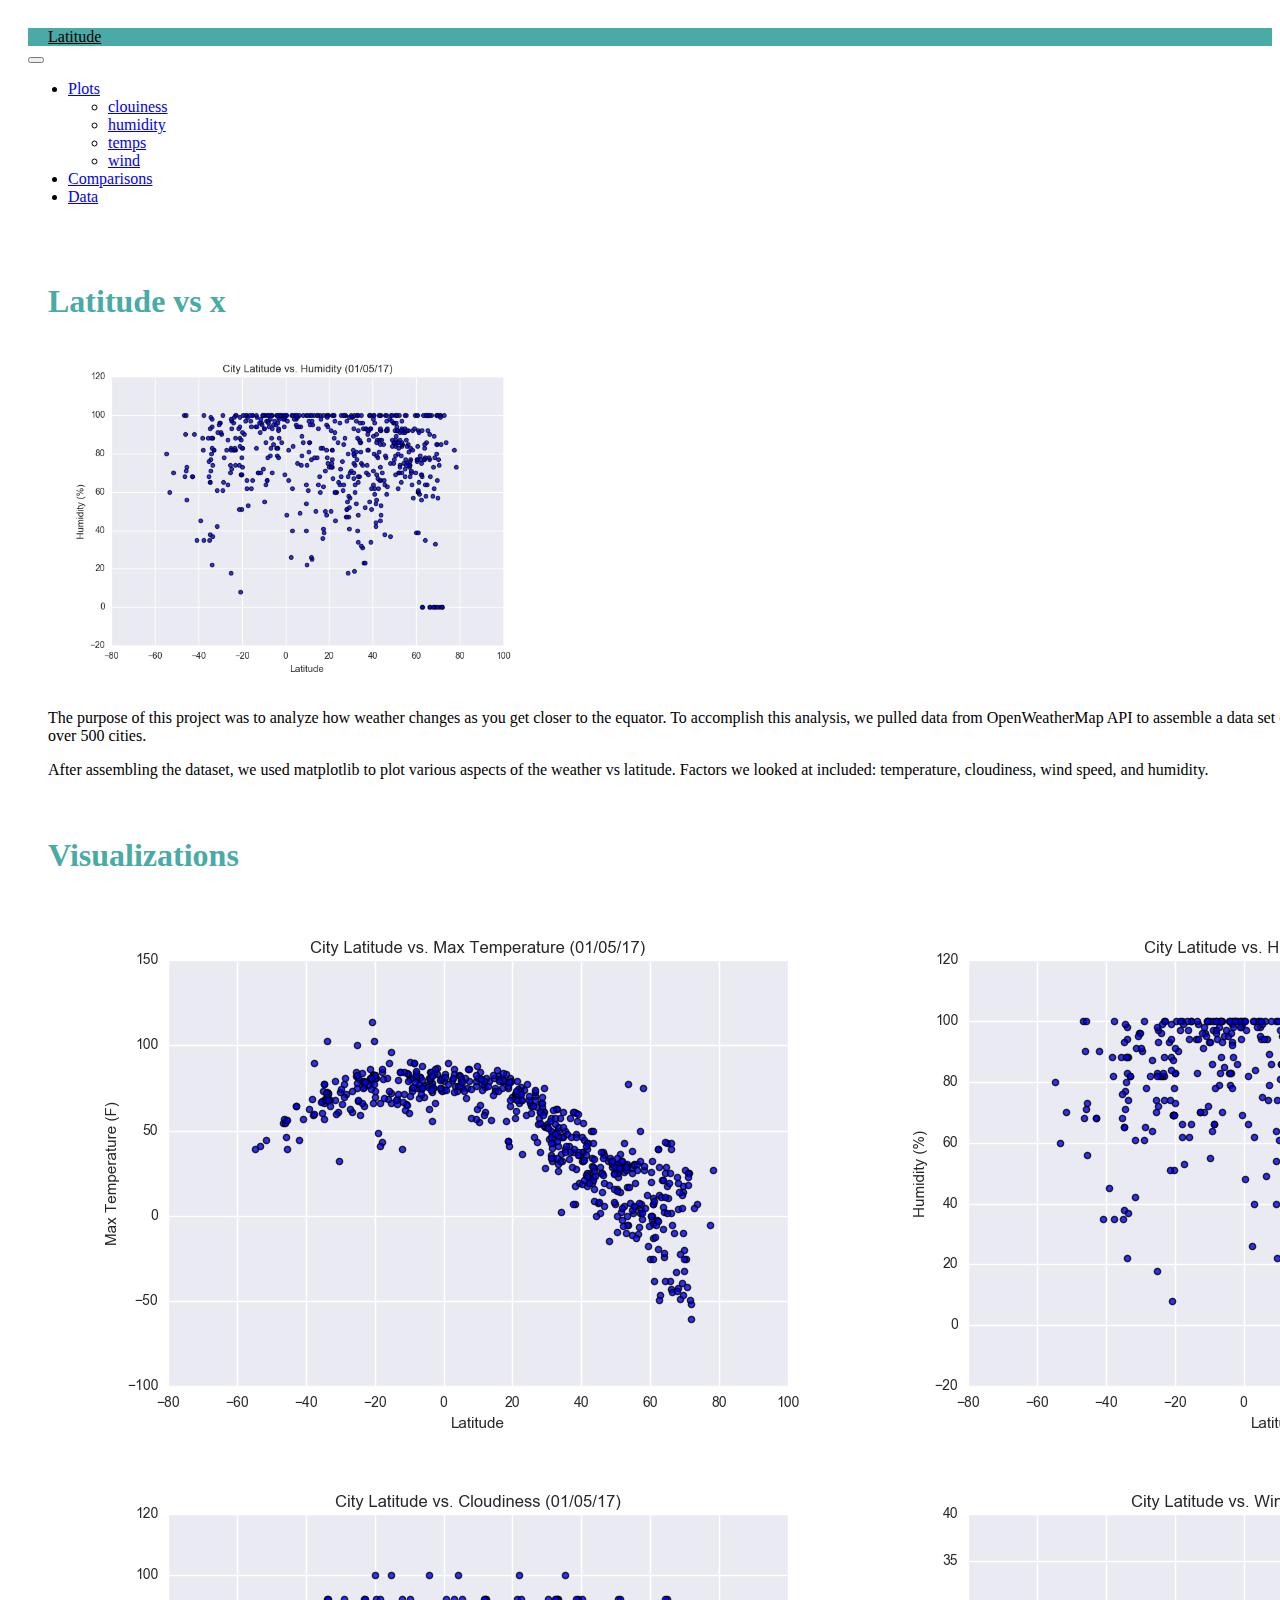
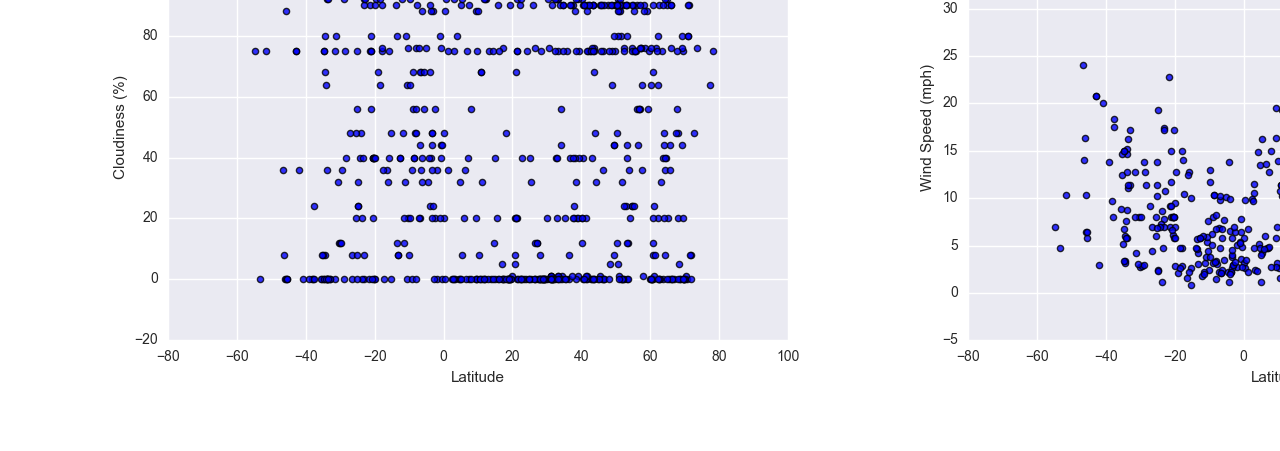
<file: index.html>
<!DOCTYPE html>
<html lang="en">

<head>
  <meta charset="UTF-8">
  <meta name="viewport" content="width=device-width, initial-scale=1">
  <link href="https://cdn.jsdelivr.net/npm/bootstrap@5.0.2/dist/css/bootstrap.min.css" rel="stylesheet" integrity="sha384-EVSTQN3/azprG1Anm3QDgpJLIm9Nao0Yz1ztcQTwFspd3yD65VohhpuuCOmLASjC" crossorigin="anonymous">
  <link href="style.css" rel="stylesheet" type="text/css">
  <script src="https://cdn.jsdelivr.net/npm/bootstrap@5.0.2/dist/js/bootstrap.bundle.min.js" integrity="sha384-MrcW6ZMFYlzcLA8Nl+NtUVF0sA7MsXsP1UyJoMp4YLEuNSfAP+JcXn/tWtIaxVXM" crossorigin="anonymous"></script>

</head>

<body>
  <!--navbar for each page-->
  <nav class="navbar navbar-expand-md navbar-light">
    <div class="container-fluid">
      <div class="bggreen row">
        <a class="navbar-brand" href='index.html' style="color: #000">Latitude</a>
      </div>
      <button class="navbar-toggler" type="button" data-bs-toggle="collapse" data-bs-target="#navbarSupportedContent" aria-controls="navbarSupportedContent" aria-expanded="false" aria-label="Toggle navigation">
        <span class="navbar-toggler-icon"></span>
      </button>
      <div class="collapse navbar-collapse" id="navbarSupportedContent">
        <ul class="navbar-nav me-auto mb-2 mb-lg-0">
          <li class="nav-item dropdown">
            <a class="nav-link dropdown-toggle" href="#" id="navbarDropdown" role="button" data-bs-toggle="dropdown" aria-expanded="false">
              Plots
            </a>
            <ul class="dropdown-menu" aria-labelledby="navbarDropdown">
              <li><a class="dropdown-item" href="cloudiness.html">clouiness</a></li>
              <li><a class="dropdown-item" href="humidity.html">humidity</a></li>
              <li><a class="dropdown-item" href="max_temperature.html">temps</a></li>
              <li><a class="dropdown-item" href="wind_speed.html">wind</a></li>
            </ul>
          </li>
          <li class="nav-item">
            <a class="nav-link" href="comparisons.html" tabindex="1" aria-disabled="true">Comparisons</a>
          </li>
          <li class="nav-item">
            <a class="nav-link " href="data.html" tabindex="1" aria-disabled="true">Data</a>
          </li>
        </ul>
      </div>
    </div>
  </nav>

  <!-- visual and description-->
  <div class="container">
    <div class="row">
      <div class="row col-lg-8 col-md-8 col-sm-12">
        <div class="container">
          <h1 class="text-left">Latitude vs x</h1>
          <img src="assets/images/Fig2.png" width=40%; ></img>
          <p>The purpose of this project was to analyze how weather changes
            as you get closer to the equator.  To accomplish this analysis, we pulled data
            from OpenWeatherMap API to assemble a data set on over 500 cities.
          </p>
          <p>After assembling the dataset, we used matplotlib to plot various aspects
            of the weather vs latitude.  Factors we looked at included: temperature, cloudiness,
            wind speed, and humidity.
          </p>
        </div>
      </div>
      <!--images-->
      <div class="col-lg-4 col-md-4 col-sm-12 ">
        <div class="container">
          <h1 class="text-center">Visualizations</h1>
          <div class="container">
            <div class="row visualizations">
              <div class="col">
                <a href="max_temperature.html"> <img src="assets/images/Fig1.png" class="img-fluid"> </img></a>
              </div>
              <div class="col">
                <a href="humidity.html"> <img src="assets/images/Fig2.png" class="img-fluid"> </img></a>
              </div>
              <div class="col">
                <a href="cloudiness.html"> <img src="assets/images/Fig3.png" class="img-fluid"> </img></a>
              </div>
              <div class="col">
                <a href="wind_speed.html"> <img src="assets/images/Fig4.png" class="img-fluid"> </img></a>
              </div>
            </div>
          </div>
        </div>
      </div>
    </div>        
  </div>

    <script src="https://code.jquery.com/jquery-3.3.1.slim.min.js" integrity="sha384-q8i/X+965DzO0rT7abK41JStQIAqVgRVzpbzo5smXKp4YfRvH+8abtTE1Pi6jizo" crossorigin="anonymous"></script>
    <script src="https://cdnjs.cloudflare.com/ajax/libs/popper.js/1.14.7/umd/popper.min.js" integrity="sha384-UO2eT0CpHqdSJQ6hJty5KVphtPhzWj9WO1clHTMGa3JDZwrnQq4sF86dIHNDz0W1" crossorigin="anonymous"></script>
    <script src="https://stackpath.bootstrapcdn.com/bootstrap/4.3.1/js/bootstrap.min.js" integrity="sha384-JjSmVgyd0p3pXB1rRibZUAYoIIy6OrQ6VrjIEaFf/nJGzIxFDsf4x0xIM+B07jRM" crossorigin="anonymous"></script>
</body>
</html>
</file>
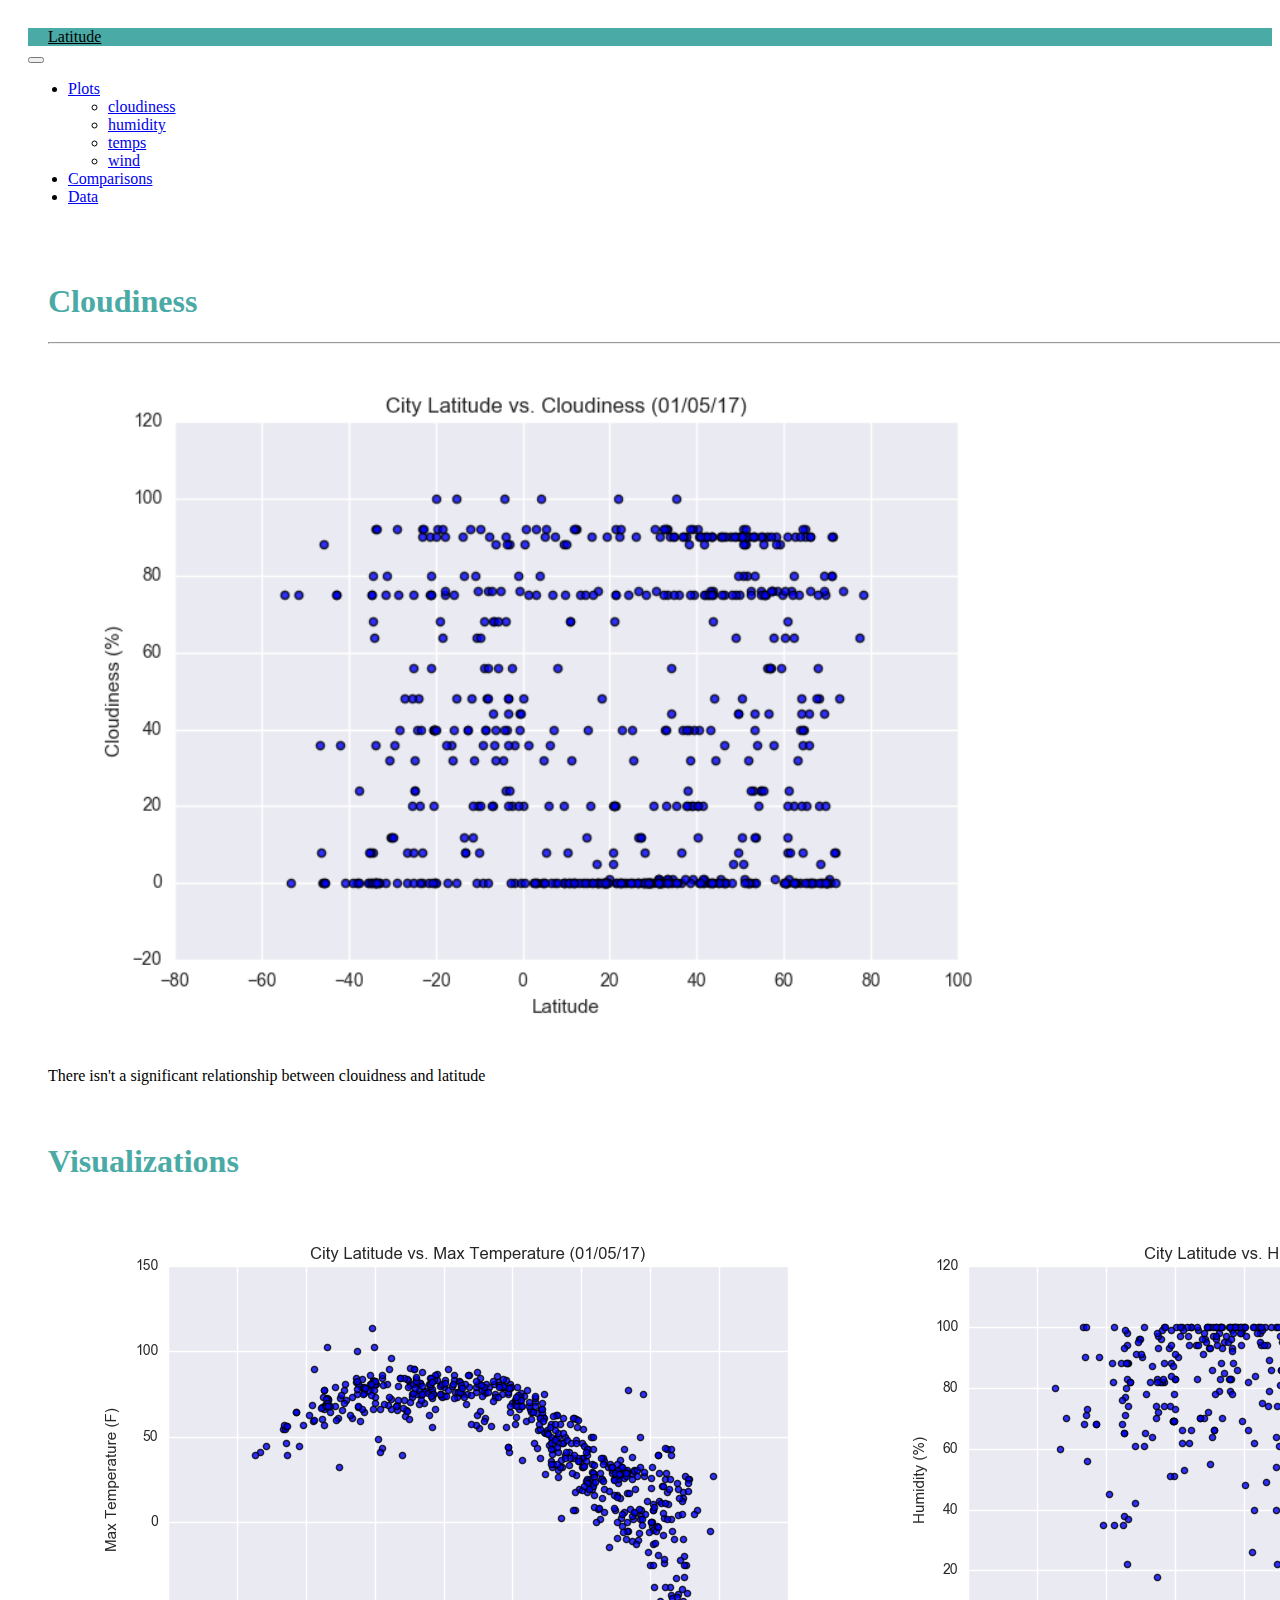
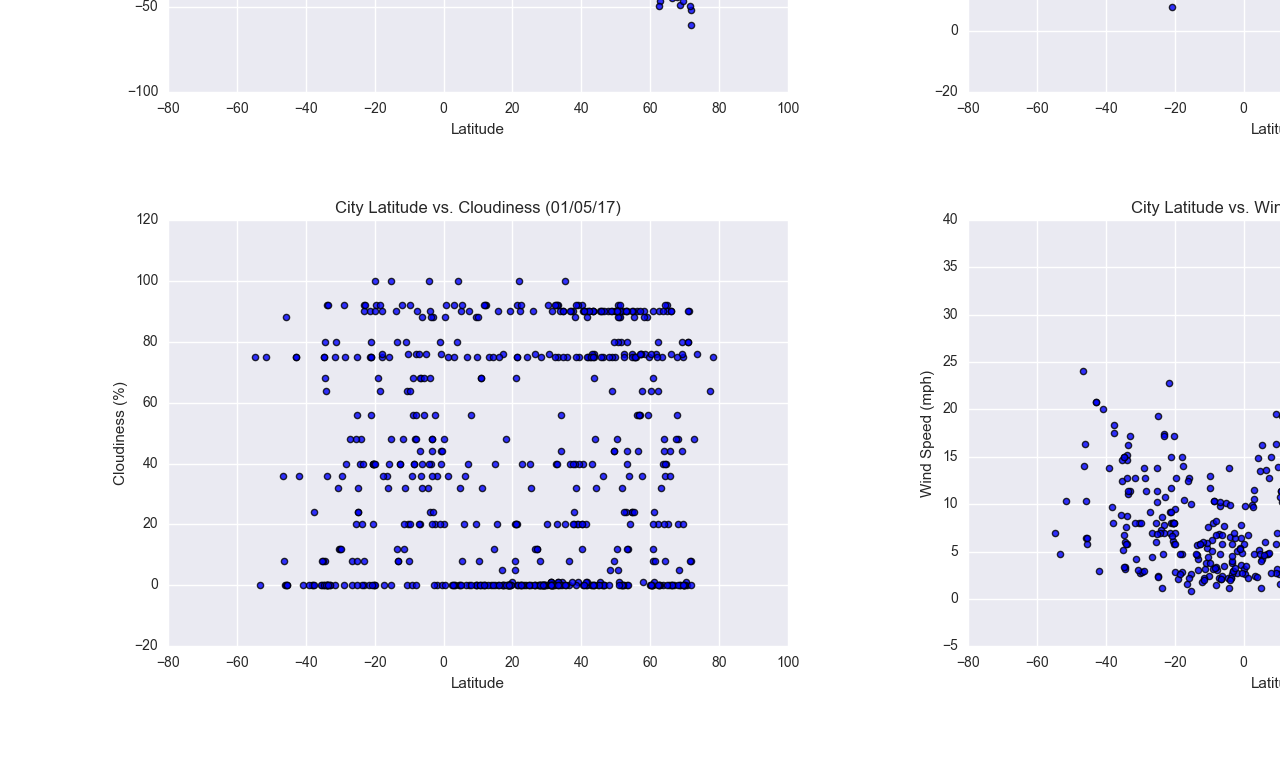
<file: cloudiness.html>
<!DOCTYPE html>
<html lang="en">

<head>
  <meta charset="UTF-8">
  <meta name="viewport" content="width=device-width, initial-scale=1">
  <link href="https://cdn.jsdelivr.net/npm/bootstrap@5.0.2/dist/css/bootstrap.min.css" rel="stylesheet" integrity="sha384-EVSTQN3/azprG1Anm3QDgpJLIm9Nao0Yz1ztcQTwFspd3yD65VohhpuuCOmLASjC" crossorigin="anonymous">
  <link href="style.css" rel="stylesheet" type="text/css">
  <script src="https://cdn.jsdelivr.net/npm/bootstrap@5.0.2/dist/js/bootstrap.bundle.min.js" integrity="sha384-MrcW6ZMFYlzcLA8Nl+NtUVF0sA7MsXsP1UyJoMp4YLEuNSfAP+JcXn/tWtIaxVXM" crossorigin="anonymous"></script>

</head>

<body>
  <!--navbar for each page-->
  <nav class="navbar navbar-expand-md navbar-light">
    <div class="container-fluid">
      <div class="bggreen row">
        <a class="navbar-brand" href='index.html' style="color: #000">Latitude</a>
      </div>
      <button class="navbar-toggler" type="button" data-bs-toggle="collapse" data-bs-target="#navbarSupportedContent" aria-controls="navbarSupportedContent" aria-expanded="false" aria-label="Toggle navigation">
        <span class="navbar-toggler-icon"></span>
      </button>
      <div class="collapse navbar-collapse" id="navbarSupportedContent">
        <ul class="navbar-nav me-auto mb-2 mb-lg-0">
          <li class="nav-item dropdown">
            <a class="nav-link dropdown-toggle" href="#" id="navbarDropdown" role="button" data-bs-toggle="dropdown" aria-expanded="false">
              Plots
            </a>
            <ul class="dropdown-menu" aria-labelledby="navbarDropdown">
              <li><a class="dropdown-item" href="cloudiness.html">cloudiness</a></li>
              <li><a class="dropdown-item" href="humidity.html">humidity</a></li>
              <li><a class="dropdown-item" href="max_temperature.html">temps</a></li>
              <li><a class="dropdown-item" href="wind_speed.html">wind</a></li>
            </ul>
          </li>
          <li class="nav-item">
            <a class="nav-link" href="comparisons.html" tabindex="1" aria-disabled="true">Comparisons</a>
          </li>
          <li class="nav-item">
            <a class="nav-link " href="data.html" tabindex="1" aria-disabled="true">Data</a>
          </li>
        </ul>
      </div>
    </div>
  </nav>

  <!-- visual and description-->
  <div class="container">
    <div class="row">
      <div class="row col-lg-8 col-md-8 col-sm-12">
        <div class="container">
          <h1 class="text-left">Cloudiness</h1>
          <hr>
          <img src="assets/images/Fig3.png" width=80%; ></img>
          <p>There isn't a significant relationship between clouidness and latitude</p>
        </div>
      </div>
      <!--images-->
      <div class="col-lg-4 col-md-4 col-sm-12 ">
        <div class="container">
          <h1 class="text-center">Visualizations</h1>
          <div class="container">
            <div class="row visualizations">
              <div class="col">
                <a href="max_temperature.html"> <img src="assets/images/Fig1.png" class="img-fluid"> </img></a>
              </div>
              <div class="col">
                <a href="humidity.html"> <img src="assets/images/Fig2.png" class="img-fluid"> </img></a>
              </div>
              <div class="col">
                <a href="cloudiness.html"> <img src="assets/images/Fig3.png" class="img-fluid"> </img></a>
              </div>
              <div class="col">
                <a href="wind_speed.html"> <img src="assets/images/Fig4.png" class="img-fluid"> </img></a>
              </div>
            </div>
          </div>
        </div>
      </div>
    </div>        
  </div>

    <script src="https://code.jquery.com/jquery-3.3.1.slim.min.js" integrity="sha384-q8i/X+965DzO0rT7abK41JStQIAqVgRVzpbzo5smXKp4YfRvH+8abtTE1Pi6jizo" crossorigin="anonymous"></script>
    <script src="https://cdnjs.cloudflare.com/ajax/libs/popper.js/1.14.7/umd/popper.min.js" integrity="sha384-UO2eT0CpHqdSJQ6hJty5KVphtPhzWj9WO1clHTMGa3JDZwrnQq4sF86dIHNDz0W1" crossorigin="anonymous"></script>
    <script src="https://stackpath.bootstrapcdn.com/bootstrap/4.3.1/js/bootstrap.min.js" integrity="sha384-JjSmVgyd0p3pXB1rRibZUAYoIIy6OrQ6VrjIEaFf/nJGzIxFDsf4x0xIM+B07jRM" crossorigin="anonymous"></script>
</body>
</html>
</file>
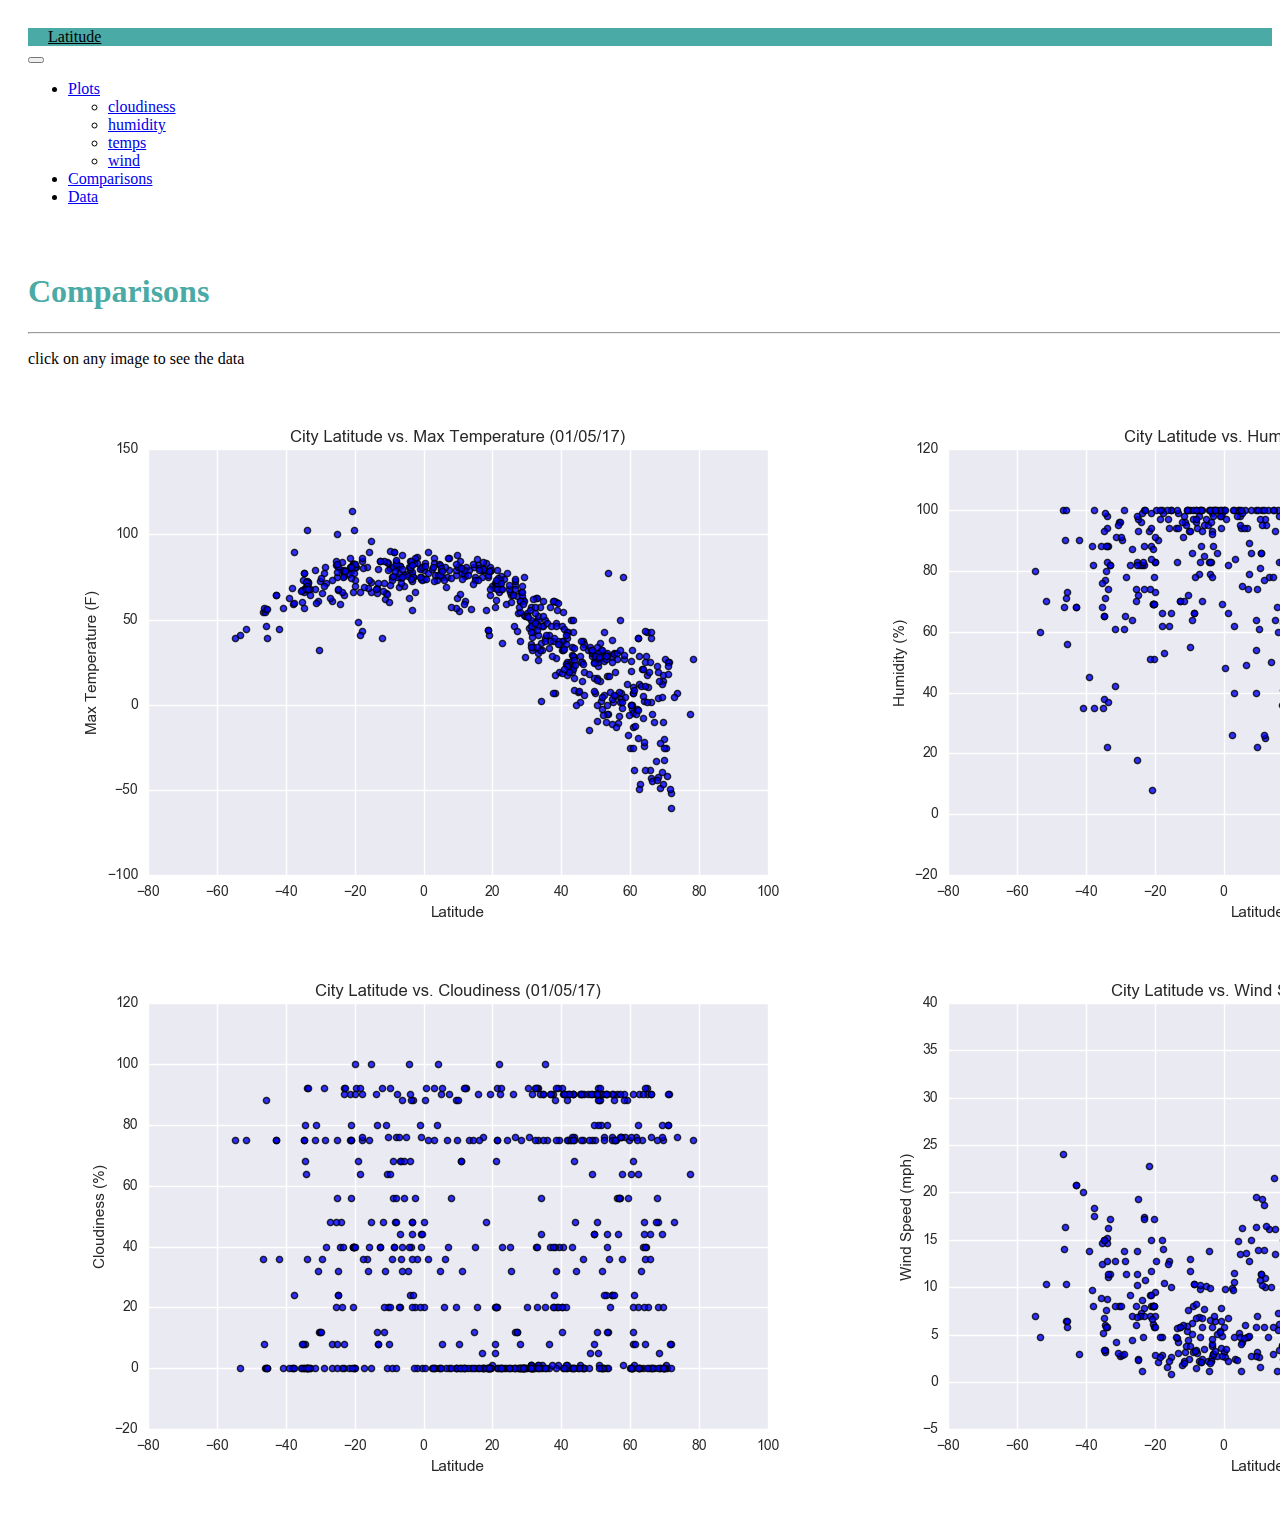
<file: comparisons.html>
<!DOCTYPE html>
<html lang="en">

<head>
  <meta charset="UTF-8">
  <meta name="viewport" content="width=device-width, initial-scale=1">
  <link href="https://cdn.jsdelivr.net/npm/bootstrap@5.0.2/dist/css/bootstrap.min.css" rel="stylesheet" integrity="sha384-EVSTQN3/azprG1Anm3QDgpJLIm9Nao0Yz1ztcQTwFspd3yD65VohhpuuCOmLASjC" crossorigin="anonymous">
  <link href="style.css" rel="stylesheet" type="text/css">
  <script src="https://cdn.jsdelivr.net/npm/bootstrap@5.0.2/dist/js/bootstrap.bundle.min.js" integrity="sha384-MrcW6ZMFYlzcLA8Nl+NtUVF0sA7MsXsP1UyJoMp4YLEuNSfAP+JcXn/tWtIaxVXM" crossorigin="anonymous"></script>

</head>

<body>
  <!--navbar for each page-->
  <nav class="navbar navbar-expand-md navbar-light">
    <div class="container-fluid">
      <div class="bggreen row">
        <a class="navbar-brand" href='index.html' style="color: #000">Latitude</a>
      </div>
      <button class="navbar-toggler" type="button" data-bs-toggle="collapse" data-bs-target="#navbarSupportedContent" aria-controls="navbarSupportedContent" aria-expanded="false" aria-label="Toggle navigation">
        <span class="navbar-toggler-icon"></span>
      </button>
      <div class="collapse navbar-collapse" id="navbarSupportedContent">
        <ul class="navbar-nav me-auto mb-2 mb-lg-0">
          <li class="nav-item dropdown">
            <a class="nav-link dropdown-toggle" href="#" id="navbarDropdown" role="button" data-bs-toggle="dropdown" aria-expanded="false">
              Plots
            </a>
            <ul class="dropdown-menu" aria-labelledby="navbarDropdown">
              <li><a class="dropdown-item" href="cloudiness.html">cloudiness</a></li>
              <li><a class="dropdown-item" href="humidity.html">humidity</a></li>
              <li><a class="dropdown-item" href="max_temperature.html">temps</a></li>
              <li><a class="dropdown-item" href="wind_speed.html">wind</a></li>
            </ul>
          </li>
          <li class="nav-item">
            <a class="nav-link" href="comparisons.html" tabindex="1" aria-disabled="true">Comparisons</a>
          </li>
          <li class="nav-item">
            <a class="nav-link " href="data.html" tabindex="1" aria-disabled="true">Data</a>
          </li>
        </ul>
      </div>
    </div>
  </nav>

  <!-- visual and description-->
      <!--images-->
  <div class="row col-lg-8 col-md-8 col-sm-12">
    <div class="container">
      <h1 class="text-left">Comparisons</h1>
      <hr>
      <p>click on any image to see the data</p>
      <div class="container">
        <div class="row visualizations">
          <div class="col">
            <a href="max_temperature.html"> <img src="assets/images/Fig1.png" class="img-fluid"> </img></a>
          </div>
          <div class="col">
            <a href="humidity.html"> <img src="assets/images/Fig2.png" class="img-fluid"> </img></a>
          </div>
          <div class="col">
            <a href="cloudiness.html"> <img src="assets/images/Fig3.png" class="img-fluid"> </img></a>
          </div>
          <div class="col">
            <a href="wind_speed.html"> <img src="assets/images/Fig4.png" class="img-fluid"> </img></a>
          </div>
        </div>
      </div>
    </div>
  </div>  

    <script src="https://code.jquery.com/jquery-3.3.1.slim.min.js" integrity="sha384-q8i/X+965DzO0rT7abK41JStQIAqVgRVzpbzo5smXKp4YfRvH+8abtTE1Pi6jizo" crossorigin="anonymous"></script>
    <script src="https://cdnjs.cloudflare.com/ajax/libs/popper.js/1.14.7/umd/popper.min.js" integrity="sha384-UO2eT0CpHqdSJQ6hJty5KVphtPhzWj9WO1clHTMGa3JDZwrnQq4sF86dIHNDz0W1" crossorigin="anonymous"></script>
    <script src="https://stackpath.bootstrapcdn.com/bootstrap/4.3.1/js/bootstrap.min.js" integrity="sha384-JjSmVgyd0p3pXB1rRibZUAYoIIy6OrQ6VrjIEaFf/nJGzIxFDsf4x0xIM+B07jRM" crossorigin="anonymous"></script>
</body>
</html>
</file>
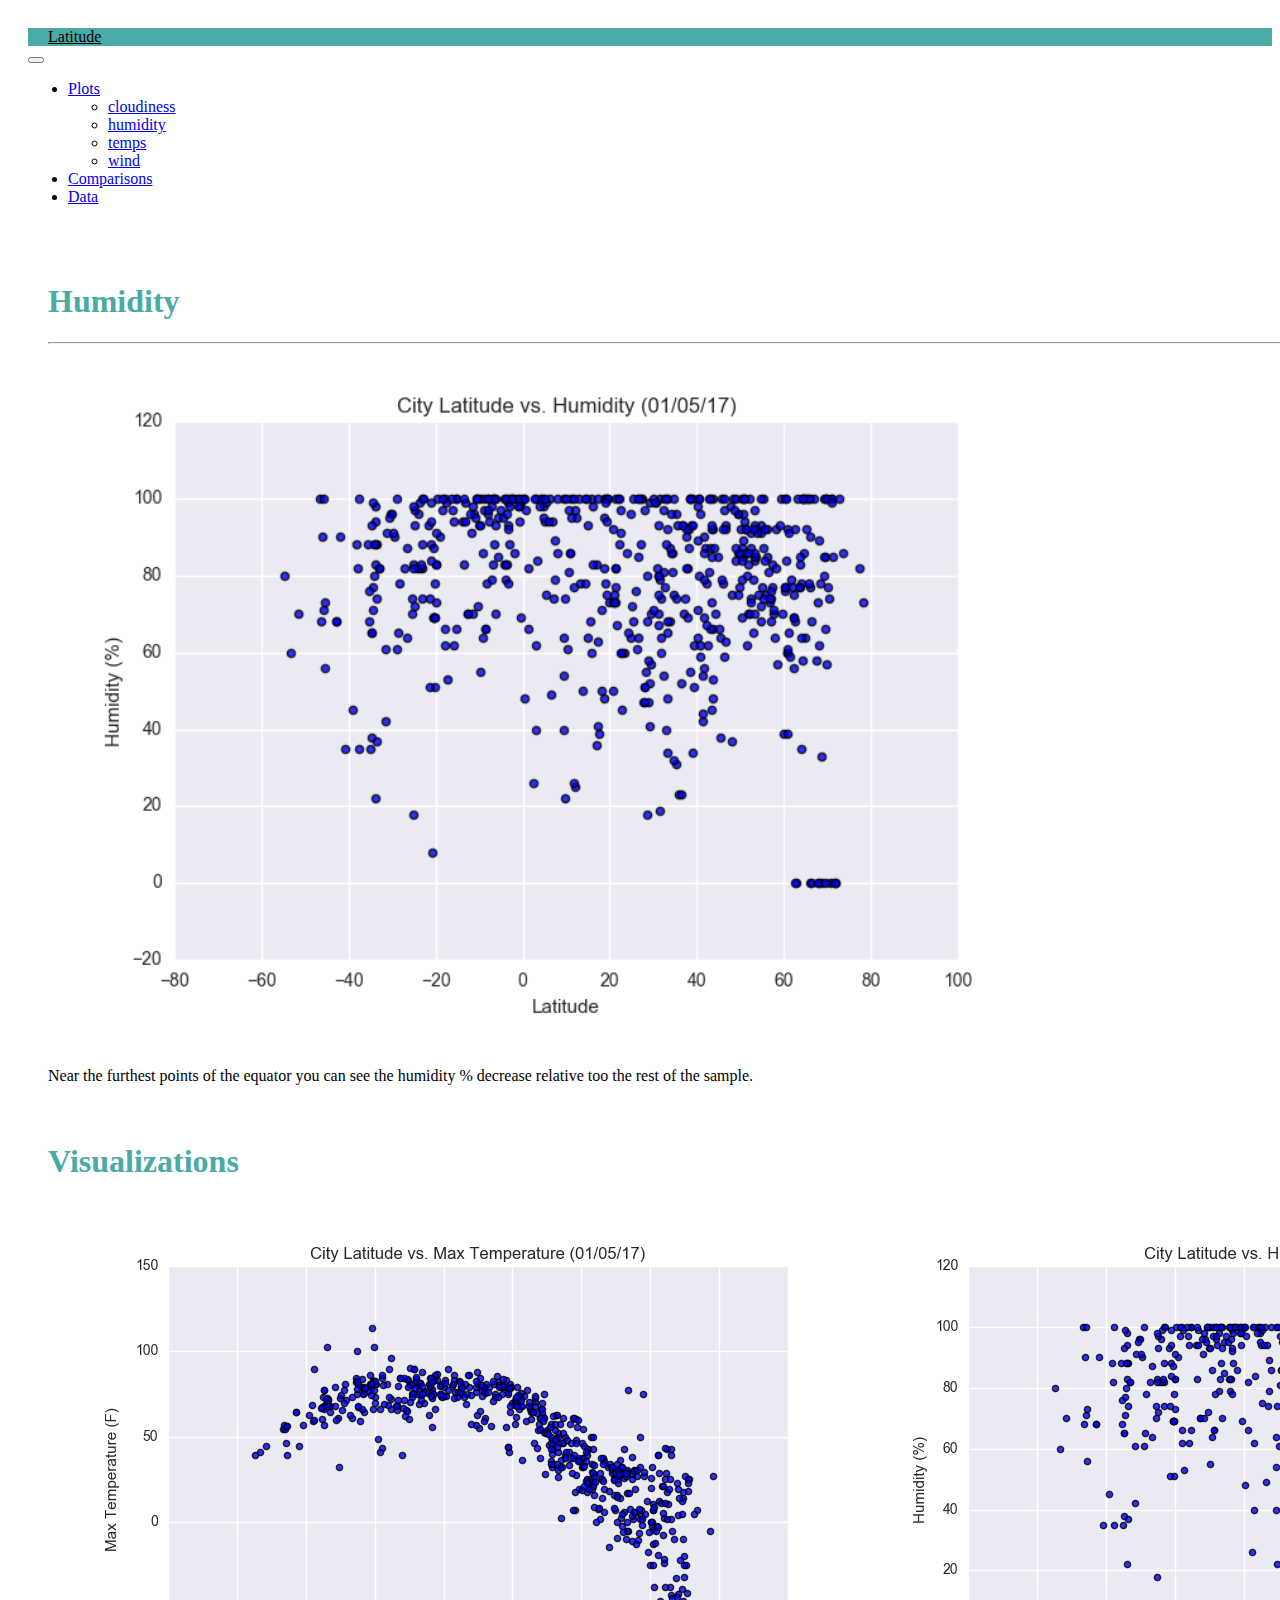
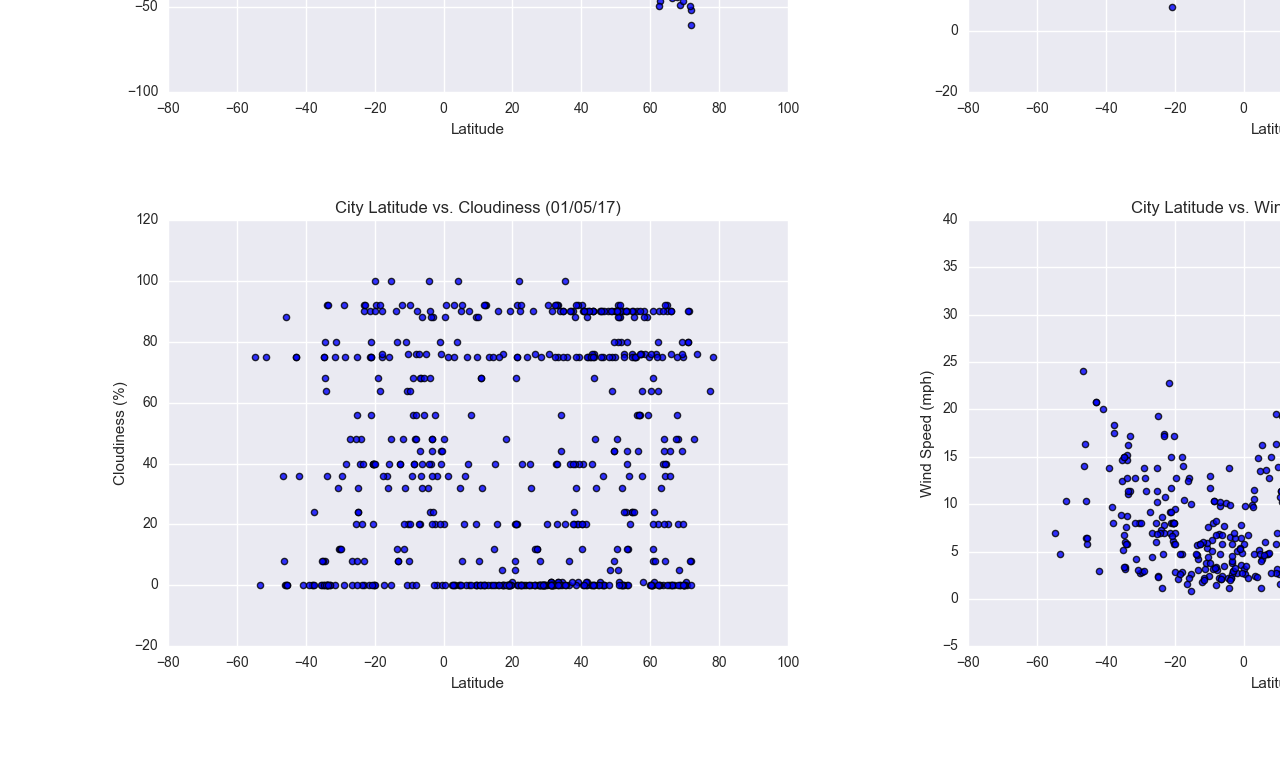
<file: humidity.html>
<!DOCTYPE html>
<html lang="en">

<head>
  <meta charset="UTF-8">
  <meta name="viewport" content="width=device-width, initial-scale=1">
  <link href="https://cdn.jsdelivr.net/npm/bootstrap@5.0.2/dist/css/bootstrap.min.css" rel="stylesheet" integrity="sha384-EVSTQN3/azprG1Anm3QDgpJLIm9Nao0Yz1ztcQTwFspd3yD65VohhpuuCOmLASjC" crossorigin="anonymous">
  <link href="style.css" rel="stylesheet" type="text/css">
  <script src="https://cdn.jsdelivr.net/npm/bootstrap@5.0.2/dist/js/bootstrap.bundle.min.js" integrity="sha384-MrcW6ZMFYlzcLA8Nl+NtUVF0sA7MsXsP1UyJoMp4YLEuNSfAP+JcXn/tWtIaxVXM" crossorigin="anonymous"></script>

</head>

<body>
  <!--navbar for each page-->
  <nav class="navbar navbar-expand-md navbar-light">
    <div class="container-fluid">
      <div class="bggreen row">
        <a class="navbar-brand" href='index.html' style="color: #000">Latitude</a>
      </div>
      <button class="navbar-toggler" type="button" data-bs-toggle="collapse" data-bs-target="#navbarSupportedContent" aria-controls="navbarSupportedContent" aria-expanded="false" aria-label="Toggle navigation">
        <span class="navbar-toggler-icon"></span>
      </button>
      <div class="collapse navbar-collapse" id="navbarSupportedContent">
        <ul class="navbar-nav me-auto mb-2 mb-lg-0">
          <li class="nav-item dropdown">
            <a class="nav-link dropdown-toggle" href="#" id="navbarDropdown" role="button" data-bs-toggle="dropdown" aria-expanded="false">
              Plots
            </a>
            <ul class="dropdown-menu" aria-labelledby="navbarDropdown">
              <li><a class="dropdown-item" href="cloudiness.html">cloudiness</a></li>
              <li><a class="dropdown-item" href="humidity.html">humidity</a></li>
              <li><a class="dropdown-item" href="max_temperature.html">temps</a></li>
              <li><a class="dropdown-item" href="wind_speed.html">wind</a></li>
            </ul>
          </li>
          <li class="nav-item">
            <a class="nav-link" href="comparisons.html" tabindex="1" aria-disabled="true">Comparisons</a>
          </li>
          <li class="nav-item">
            <a class="nav-link " href="data.html" tabindex="1" aria-disabled="true">Data</a>
          </li>
        </ul>
      </div>
    </div>
  </nav>

  <!-- visual and description-->
  <div class="container">
    <div class="row">
      <div class="row col-lg-8 col-md-8 col-sm-12">
        <div class="container">
          <h1 class="text-left">Humidity</h1>
          <hr>
          <img src="assets/images/Fig2.png" width=80%; ></img>
          <p>
            Near the furthest points of the equator you can see the humidity % decrease relative too the rest of the sample.
          </p>
        </div>
      </div>
      <!--images-->
      <div class="col-lg-4 col-md-4 col-sm-12 ">
        <div class="container">
          <h1 class="text-center">Visualizations</h1>
          <div class="container">
            <div class="row visualizations">
              <div class="col">
                <a href="max_temperature.html"> <img src="assets/images/Fig1.png" class="img-fluid"> </img></a>
              </div>
              <div class="col">
                <a href="humidity.html"> <img src="assets/images/Fig2.png" class="img-fluid"> </img></a>
              </div>
              <div class="col">
                <a href="cloudiness.html"> <img src="assets/images/Fig3.png" class="img-fluid"> </img></a>
              </div>
              <div class="col">
                <a href="wind_speed.html"> <img src="assets/images/Fig4.png" class="img-fluid"> </img></a>
              </div>
            </div>
          </div>
        </div>
      </div>
    </div>        
  </div>

    <script src="https://code.jquery.com/jquery-3.3.1.slim.min.js" integrity="sha384-q8i/X+965DzO0rT7abK41JStQIAqVgRVzpbzo5smXKp4YfRvH+8abtTE1Pi6jizo" crossorigin="anonymous"></script>
    <script src="https://cdnjs.cloudflare.com/ajax/libs/popper.js/1.14.7/umd/popper.min.js" integrity="sha384-UO2eT0CpHqdSJQ6hJty5KVphtPhzWj9WO1clHTMGa3JDZwrnQq4sF86dIHNDz0W1" crossorigin="anonymous"></script>
    <script src="https://stackpath.bootstrapcdn.com/bootstrap/4.3.1/js/bootstrap.min.js" integrity="sha384-JjSmVgyd0p3pXB1rRibZUAYoIIy6OrQ6VrjIEaFf/nJGzIxFDsf4x0xIM+B07jRM" crossorigin="anonymous"></script>
</body>
</html>
</file>
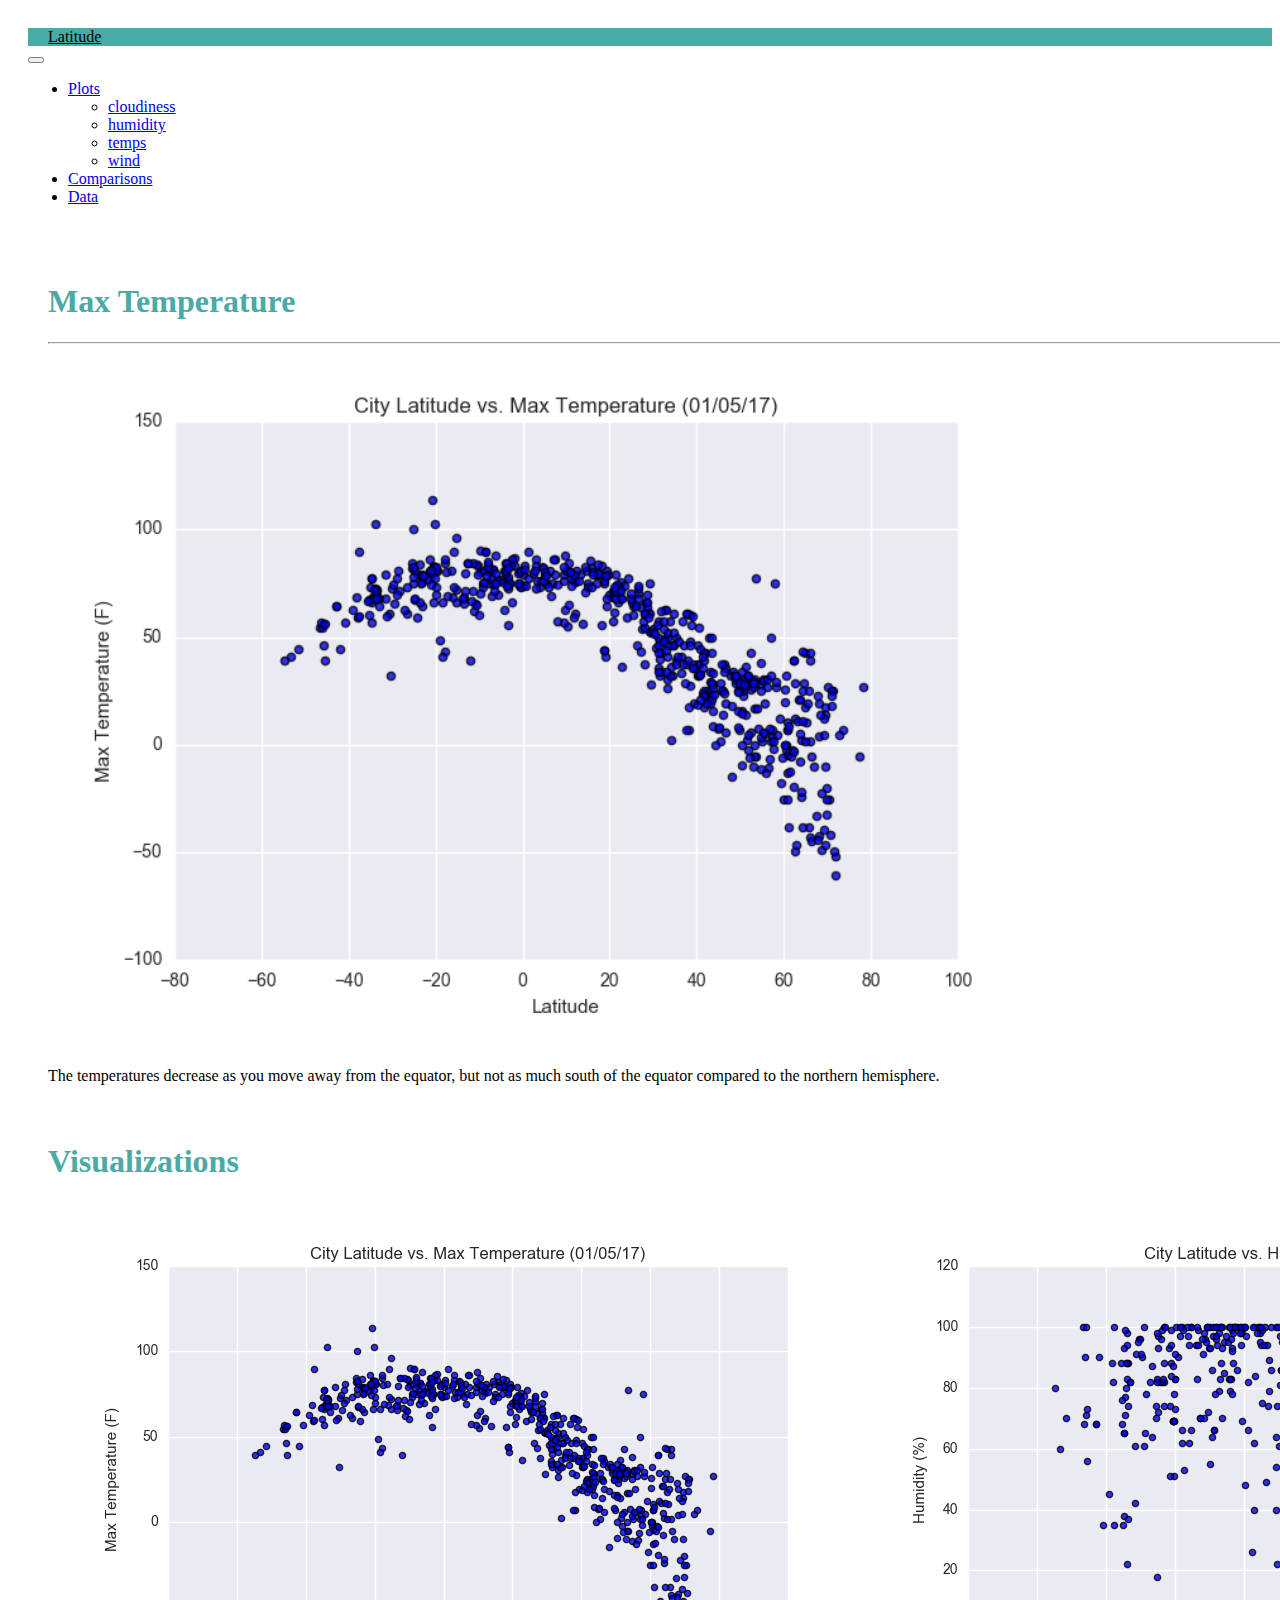
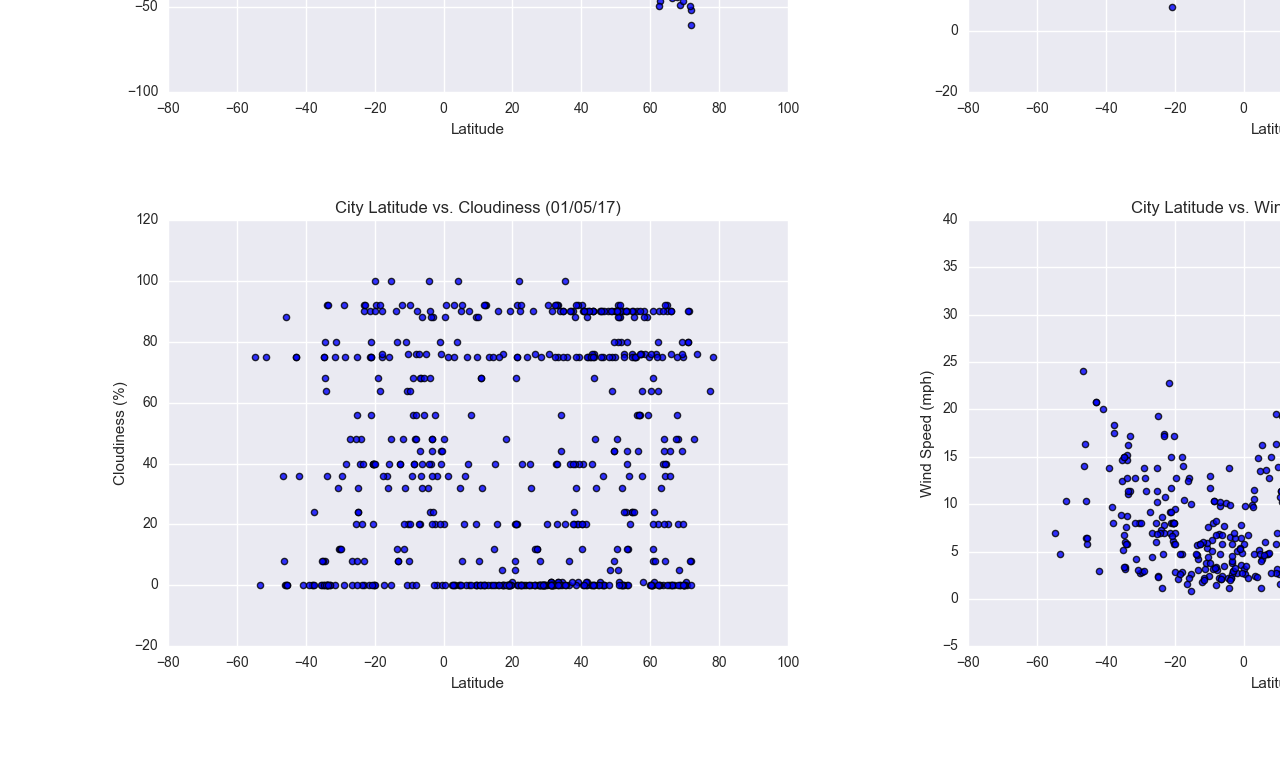
<file: max_temperature.html>
<!DOCTYPE html>
<html lang="en">

<head>
  <meta charset="UTF-8">
  <meta name="viewport" content="width=device-width, initial-scale=1">
  <link href="https://cdn.jsdelivr.net/npm/bootstrap@5.0.2/dist/css/bootstrap.min.css" rel="stylesheet" integrity="sha384-EVSTQN3/azprG1Anm3QDgpJLIm9Nao0Yz1ztcQTwFspd3yD65VohhpuuCOmLASjC" crossorigin="anonymous">
  <link href="style.css" rel="stylesheet" type="text/css">
  <script src="https://cdn.jsdelivr.net/npm/bootstrap@5.0.2/dist/js/bootstrap.bundle.min.js" integrity="sha384-MrcW6ZMFYlzcLA8Nl+NtUVF0sA7MsXsP1UyJoMp4YLEuNSfAP+JcXn/tWtIaxVXM" crossorigin="anonymous"></script>

</head>

<body>
  <!--navbar for each page-->
  <nav class="navbar navbar-expand-md navbar-light">
    <div class="container-fluid">
      <div class="bggreen row">
        <a class="navbar-brand" href='index.html' style="color: #000">Latitude</a>
      </div>
      <button class="navbar-toggler" type="button" data-bs-toggle="collapse" data-bs-target="#navbarSupportedContent" aria-controls="navbarSupportedContent" aria-expanded="false" aria-label="Toggle navigation">
        <span class="navbar-toggler-icon"></span>
      </button>
      <div class="collapse navbar-collapse" id="navbarSupportedContent">
        <ul class="navbar-nav me-auto mb-2 mb-lg-0">
          <li class="nav-item dropdown">
            <a class="nav-link dropdown-toggle" href="#" id="navbarDropdown" role="button" data-bs-toggle="dropdown" aria-expanded="false">
              Plots
            </a>
            <ul class="dropdown-menu" aria-labelledby="navbarDropdown">
              <li><a class="dropdown-item" href="cloudiness.html">cloudiness</a></li>
              <li><a class="dropdown-item" href="humidity.html">humidity</a></li>
              <li><a class="dropdown-item" href="max_temperature.html">temps</a></li>
              <li><a class="dropdown-item" href="wind_speed.html">wind</a></li>
            </ul>
          </li>
          <li class="nav-item">
            <a class="nav-link" href="comparisons.html" tabindex="1" aria-disabled="true">Comparisons</a>
          </li>
          <li class="nav-item">
            <a class="nav-link " href="data.html" tabindex="1" aria-disabled="true">Data</a>
          </li>
        </ul>
      </div>
    </div>
  </nav>

  <!-- visual and description-->
  <div class="container">
    <div class="row">
      <div class="row col-lg-8 col-md-8 col-sm-12">
        <div class="container">
          <h1 class="text-left">Max Temperature</h1>
          <hr>
          <img src="assets/images/Fig1.png" width=80%; ></img>
          <p>
            The temperatures decrease as you move away from the equator, but not as much 
            south of the equator compared to the northern hemisphere.
          </p>
        </div>
      </div>
      <!--images-->
      <div class="col-lg-4 col-md-4 col-sm-12 ">
        <div class="container">
          <h1 class="text-center">Visualizations</h1>
          <div class="container">
            <div class="row visualizations">
              <div class="col">
                <a href="max_temperature.html"> <img src="assets/images/Fig1.png" class="img-fluid"> </img></a>
              </div>
              <div class="col">
                <a href="humidity.html"> <img src="assets/images/Fig2.png" class="img-fluid"> </img></a>
              </div>
              <div class="col">
                <a href="cloudiness.html"> <img src="assets/images/Fig3.png" class="img-fluid"> </img></a>
              </div>
              <div class="col">
                <a href="wind_speed.html"> <img src="assets/images/Fig4.png" class="img-fluid"> </img></a>
              </div>
            </div>
          </div>
        </div>
      </div>
    </div>        
  </div>

    <script src="https://code.jquery.com/jquery-3.3.1.slim.min.js" integrity="sha384-q8i/X+965DzO0rT7abK41JStQIAqVgRVzpbzo5smXKp4YfRvH+8abtTE1Pi6jizo" crossorigin="anonymous"></script>
    <script src="https://cdnjs.cloudflare.com/ajax/libs/popper.js/1.14.7/umd/popper.min.js" integrity="sha384-UO2eT0CpHqdSJQ6hJty5KVphtPhzWj9WO1clHTMGa3JDZwrnQq4sF86dIHNDz0W1" crossorigin="anonymous"></script>
    <script src="https://stackpath.bootstrapcdn.com/bootstrap/4.3.1/js/bootstrap.min.js" integrity="sha384-JjSmVgyd0p3pXB1rRibZUAYoIIy6OrQ6VrjIEaFf/nJGzIxFDsf4x0xIM+B07jRM" crossorigin="anonymous"></script>
</body>
</html>
</file>
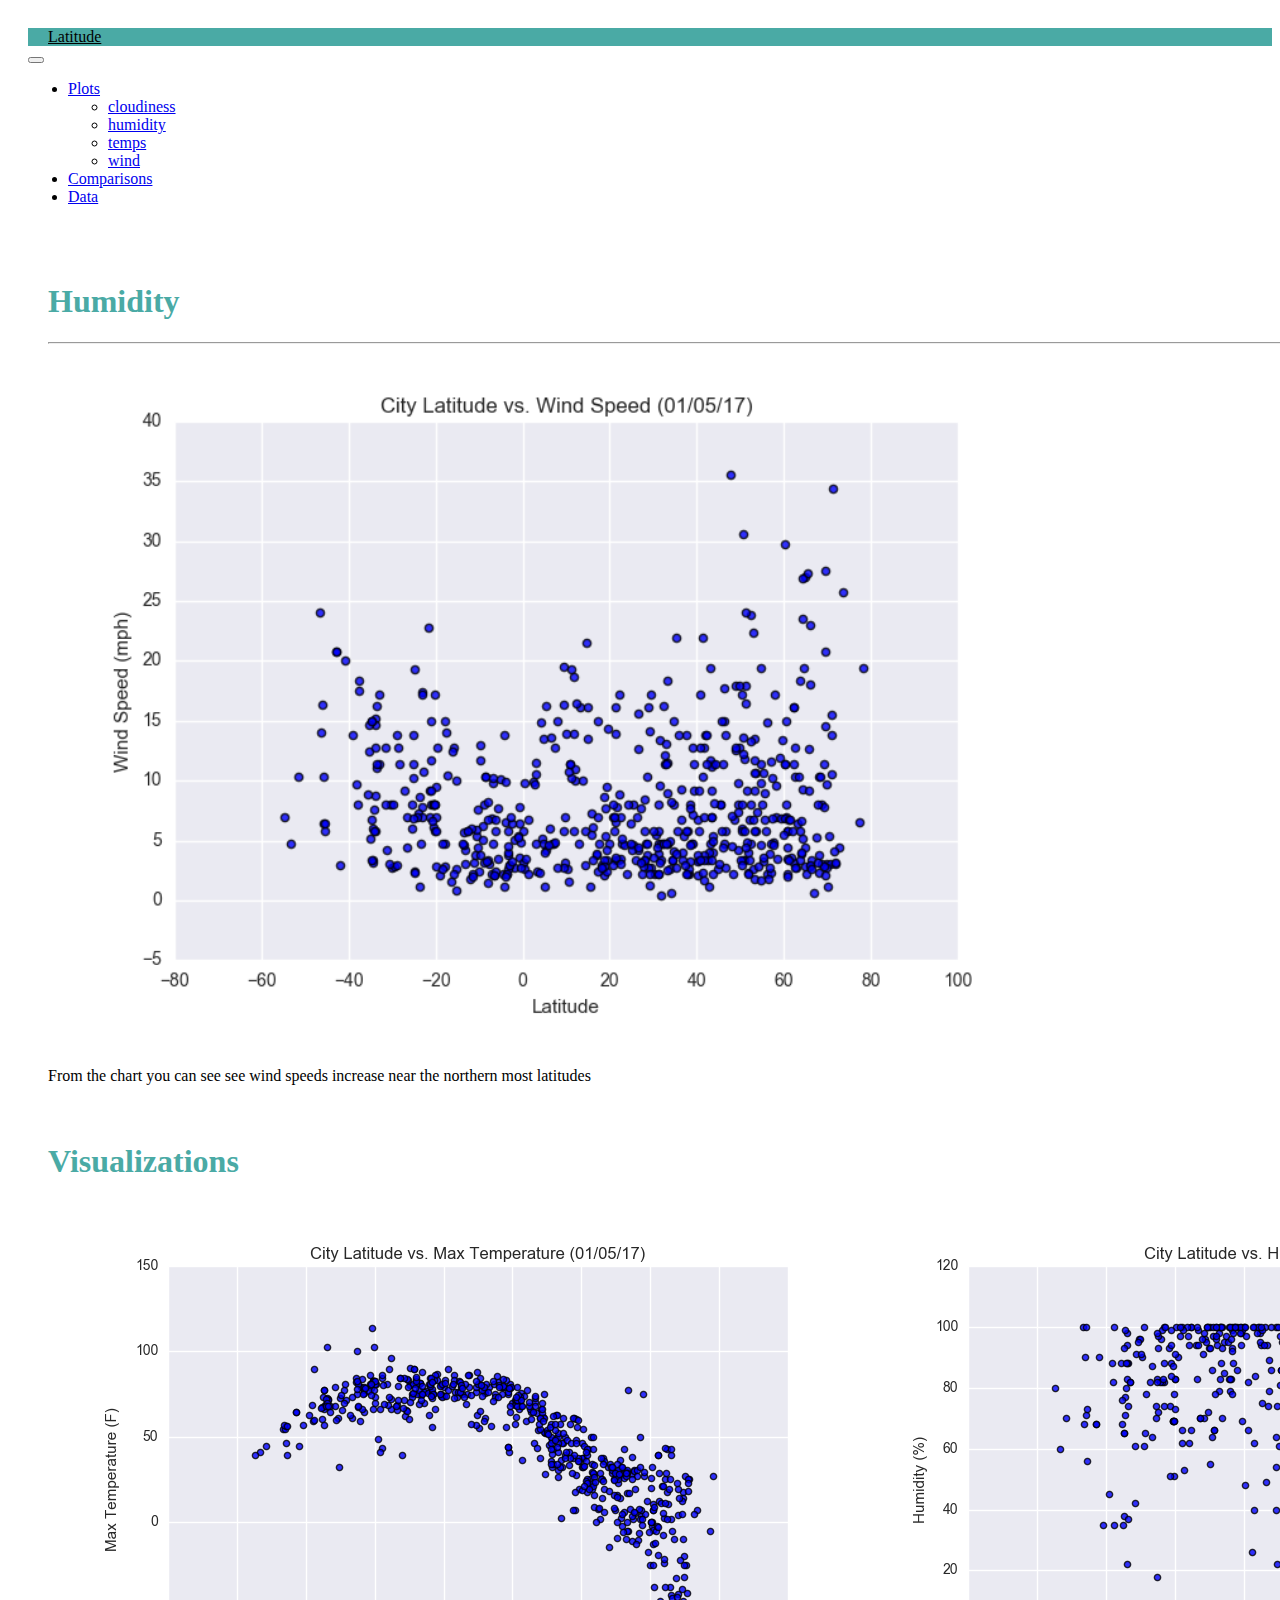
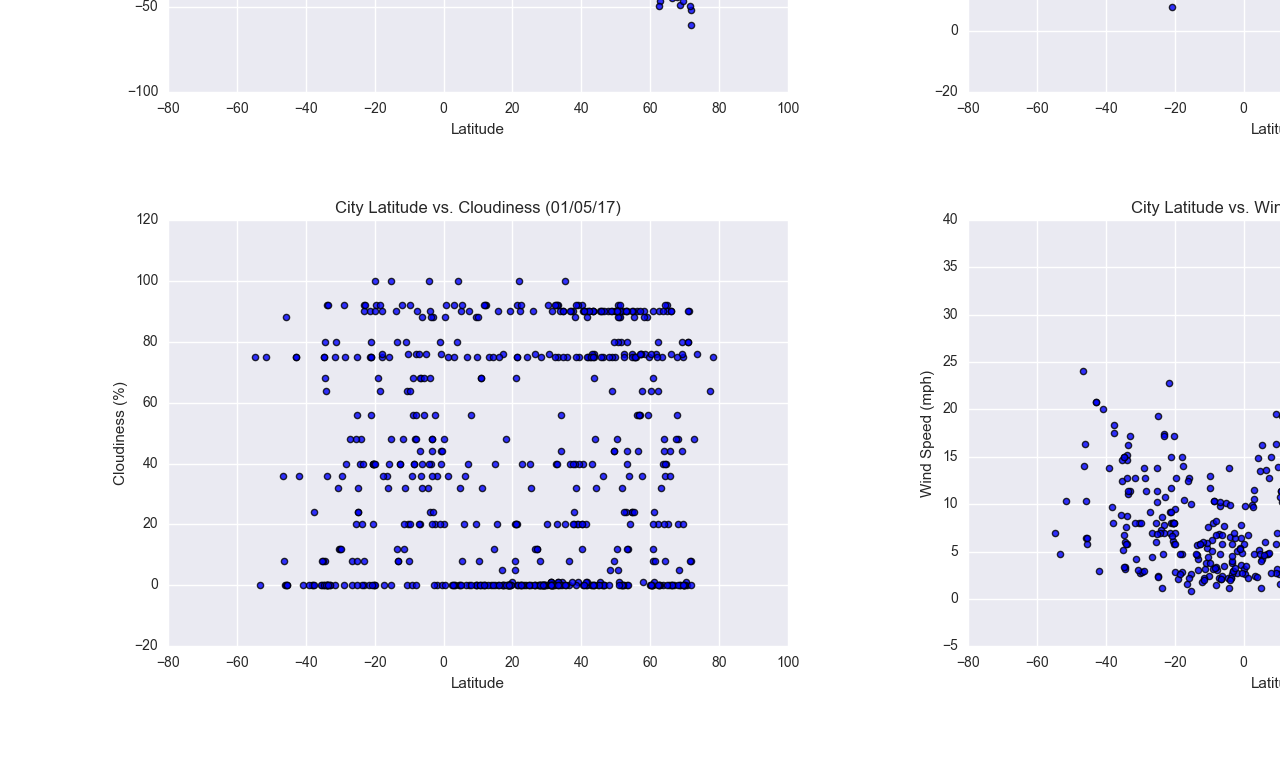
<file: wind_speed.html>
<!DOCTYPE html>
<html lang="en">

<head>
  <meta charset="UTF-8">
  <meta name="viewport" content="width=device-width, initial-scale=1">
  <link href="https://cdn.jsdelivr.net/npm/bootstrap@5.0.2/dist/css/bootstrap.min.css" rel="stylesheet" integrity="sha384-EVSTQN3/azprG1Anm3QDgpJLIm9Nao0Yz1ztcQTwFspd3yD65VohhpuuCOmLASjC" crossorigin="anonymous">
  <link href="style.css" rel="stylesheet" type="text/css">
  <script src="https://cdn.jsdelivr.net/npm/bootstrap@5.0.2/dist/js/bootstrap.bundle.min.js" integrity="sha384-MrcW6ZMFYlzcLA8Nl+NtUVF0sA7MsXsP1UyJoMp4YLEuNSfAP+JcXn/tWtIaxVXM" crossorigin="anonymous"></script>

</head>

<body>
  <!--navbar for each page-->
  <nav class="navbar navbar-expand-md navbar-light">
    <div class="container-fluid">
      <div class="bggreen row">
        <a class="navbar-brand" href='index.html' style="color: #000">Latitude</a>
      </div>
      <button class="navbar-toggler" type="button" data-bs-toggle="collapse" data-bs-target="#navbarSupportedContent" aria-controls="navbarSupportedContent" aria-expanded="false" aria-label="Toggle navigation">
        <span class="navbar-toggler-icon"></span>
      </button>
      <div class="collapse navbar-collapse" id="navbarSupportedContent">
        <ul class="navbar-nav me-auto mb-2 mb-lg-0">
          <li class="nav-item dropdown">
            <a class="nav-link dropdown-toggle" href="#" id="navbarDropdown" role="button" data-bs-toggle="dropdown" aria-expanded="false">
              Plots
            </a>
            <ul class="dropdown-menu" aria-labelledby="navbarDropdown">
              <li><a class="dropdown-item" href="cloudiness.html">cloudiness</a></li>
              <li><a class="dropdown-item" href="humidity.html">humidity</a></li>
              <li><a class="dropdown-item" href="max_temperature.html">temps</a></li>
              <li><a class="dropdown-item" href="wind_speed.html">wind</a></li>
            </ul>
          </li>
          <li class="nav-item">
            <a class="nav-link" href="comparisons.html" tabindex="1" aria-disabled="true">Comparisons</a>
          </li>
          <li class="nav-item">
            <a class="nav-link " href="data.html" tabindex="1" aria-disabled="true">Data</a>
          </li>
        </ul>
      </div>
    </div>
  </nav>

  <!-- visual and description-->
  <div class="container">
    <div class="row">
      <div class="row col-lg-8 col-md-8 col-sm-12">
        <div class="container">
          <h1 class="text-left">Humidity</h1>
          <hr>
          <img src="assets/images/Fig4.png" width=80%; ></img>
          <p>From the chart you can see see wind speeds increase near the northern most latitudes</p>
        </div>
      </div>
      <!--images-->
      <div class="col-lg-4 col-md-4 col-sm-12 ">
        <div class="container">
          <h1 class="text-center">Visualizations</h1>
          <div class="container">
            <div class="row visualizations">
              <div class="col">
                <a href="max_temperature.html"> <img src="assets/images/Fig1.png" class="img-fluid"> </img></a>
              </div>
              <div class="col">
                <a href="humidity.html"> <img src="assets/images/Fig2.png" class="img-fluid"> </img></a>
              </div>
              <div class="col">
                <a href="cloudiness.html"> <img src="assets/images/Fig3.png" class="img-fluid"> </img></a>
              </div>
              <div class="col">
                <a href="wind_speed.html"> <img src="assets/images/Fig4.png" class="img-fluid"> </img></a>
              </div>
            </div>
          </div>
        </div>
      </div>
    </div>        
  </div>

    <script src="https://code.jquery.com/jquery-3.3.1.slim.min.js" integrity="sha384-q8i/X+965DzO0rT7abK41JStQIAqVgRVzpbzo5smXKp4YfRvH+8abtTE1Pi6jizo" crossorigin="anonymous"></script>
    <script src="https://cdnjs.cloudflare.com/ajax/libs/popper.js/1.14.7/umd/popper.min.js" integrity="sha384-UO2eT0CpHqdSJQ6hJty5KVphtPhzWj9WO1clHTMGa3JDZwrnQq4sF86dIHNDz0W1" crossorigin="anonymous"></script>
    <script src="https://stackpath.bootstrapcdn.com/bootstrap/4.3.1/js/bootstrap.min.js" integrity="sha384-JjSmVgyd0p3pXB1rRibZUAYoIIy6OrQ6VrjIEaFf/nJGzIxFDsf4x0xIM+B07jRM" crossorigin="anonymous"></script>
</body>
</html>
</file>
<file: style.css>
h1 {
    color: rgba(74,170,165,255);
}

.bggreen {
    background-color: rgba(74,170,165,255);
}

.navbar-nav {
    margin-right: 0px;
    margin-left: auto;
  }

.navbar-brand {
    padding: 10px;
    margin-left: 10px;
    width: 100%;
  }

.navbar {
    padding: 10px;
    width: 100%;
}

.container-fluid {
    padding: 10px;
}

.visualizations {
    display: grid;
    grid-template-columns: repeat(2,1fr);
}

table, th, td {
    border: 1px solid;
    text-align: center;
  }

.container {
    padding: 10px;
    margin-left: 10px;
    width: 100%;
  }

tr:nth-child(even) {background-color: #f2f2f2;}

@media (max-wdith: 767px) {

    .visualizations {
        grid-template-columns: repeat(4,1fr);
    }
    
}
</file>
